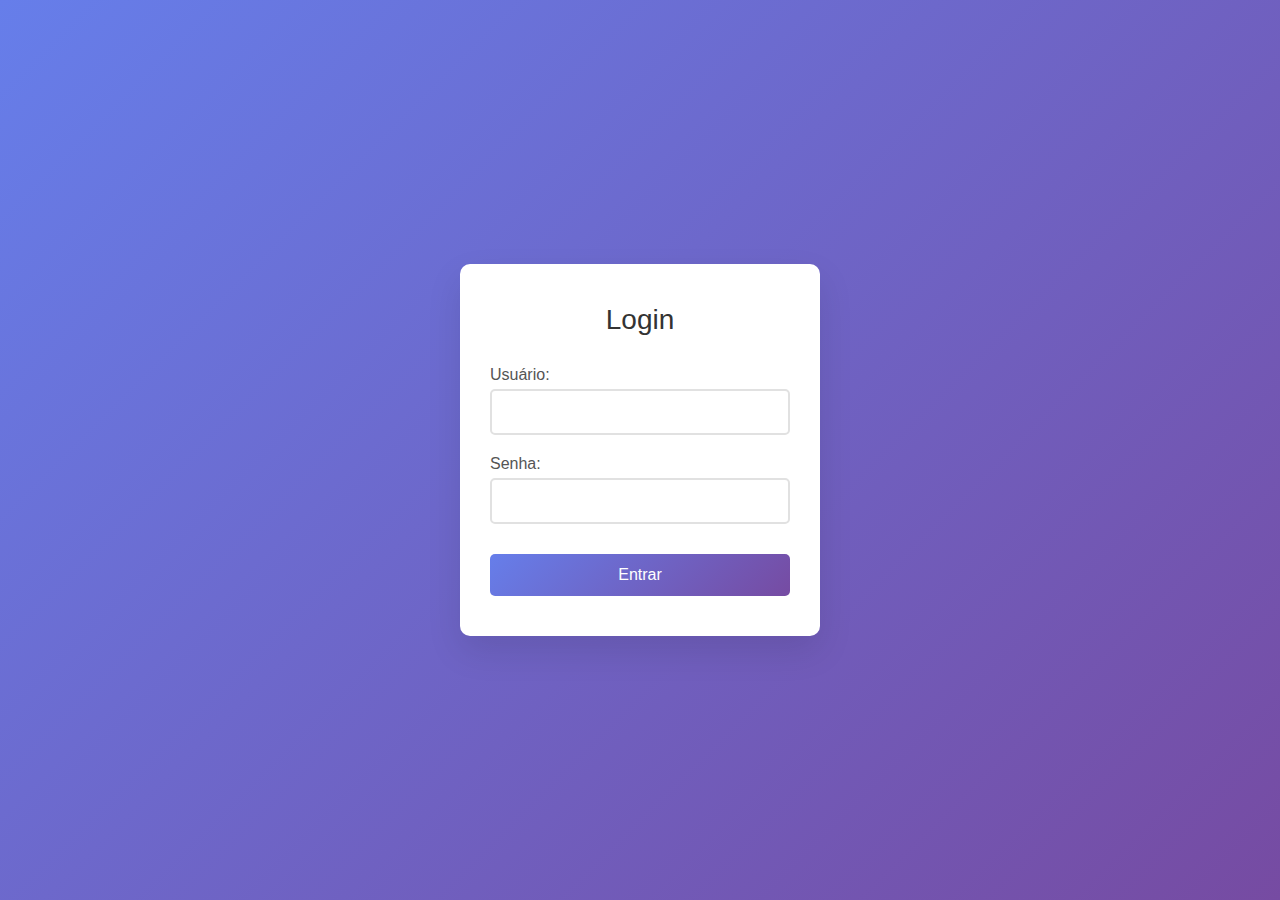
<file: src/main/resources/static/index.html>
<!DOCTYPE html>
<html lang="pt-BR">
<head>
    <meta charset="UTF-8">
    <meta name="viewport" content="width=device-width, initial-scale=1.0">
    <title>Login - Sistema</title>
    <link rel="stylesheet" href="style.css">
</head>
<body>
<div class="login-container">
    <div class="login-box">
        <h2>Login</h2>
        <form id="loginForm">
            <div class="input-group">
                <label for="username">Usuário:</label>
                <input type="text" id="username" name="username" required>
            </div>

            <div class="input-group">
                <label for="password">Senha:</label>
                <input type="password" id="password" name="password" required>
            </div>

            <button type="submit" class="login-btn">Entrar</button>

            <div id="message" class="message"></div>
        </form>
    </div>
</div>

<script src="login.js"></script>
</body>
</html>
</file>
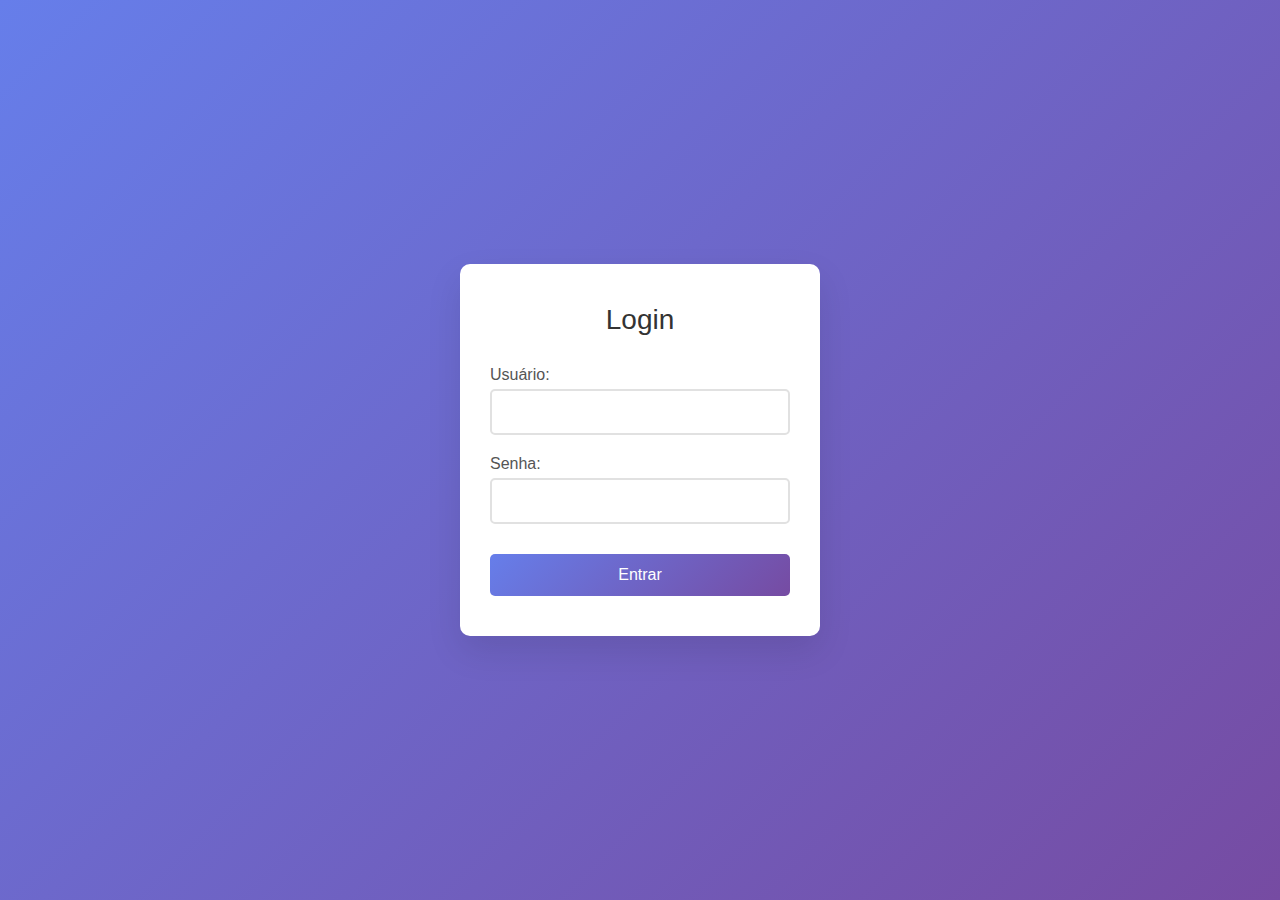
<file: src/main/resources/static/dashboard.html>
<!DOCTYPE html>
<html lang="pt-BR">
<head>
    <meta charset="UTF-8">
    <meta name="viewport" content="width=device-width, initial-scale=1.0">
    <title>Dashboard - Sistema</title>
    <link rel="stylesheet" href="style.css">
</head>
<body class="dashboard-body">
<div class="dashboard-container">
    <!-- Header -->
    <header class="dashboard-header">
        <div class="header-content">
            <h1>Dashboard</h1>
            <div class="user-info">
                <span id="welcomeMessage">Bem-vindo!</span>
                <button id="logoutBtn" class="logout-btn">Sair</button>
            </div>
        </div>
    </header>

    <!-- Main Content -->
    <main class="dashboard-main">
        <div class="dashboard-grid">
            <!-- Card de Boas-vindas -->
            <div class="card welcome-card">
                <h2>Bem-vindo ao Sistema</h2>
                <p>Você está logado com sucesso!</p>
                <div class="login-info">
                    <p><strong>Usuário:</strong> <span id="currentUser">-</span></p>
                    <p><strong>Último login:</strong> <span id="lastLogin">-</span></p>
                </div>
            </div>

            <!-- Card de Estatísticas -->
            <div class="card stats-card">
                <h3>Estatísticas</h3>
                <div class="stats-grid">
                    <div class="stat-item">
                        <span class="stat-number">1</span>
                        <span class="stat-label">Usuário Ativo</span>
                    </div>
                    <div class="stat-item">
                        <span class="stat-number" id="sessionTime">0</span>
                        <span class="stat-label">Minutos Online</span>
                    </div>
                </div>
            </div>

            <!-- Card de Ações -->
            <div class="card actions-card">
                <h3>Ações Disponíveis</h3>
                <div class="actions-list">
                    <button class="action-btn" onclick="showProfile()">
                        👤 Ver Perfil
                    </button>
                    <button class="action-btn" onclick="changePassword()">
                        🔒 Alterar Senha
                    </button>
                    <button class="action-btn" onclick="viewLogs()">
                        📋 Ver Logs
                    </button>
                </div>
            </div>

            <!-- Card de Informações do Sistema -->
            <div class="card system-card">
                <h3>Informações do Sistema</h3>
                <div class="system-info">
                    <p><strong>Status:</strong> <span class="status-active">Online</span></p>
                    <p><strong>Versão:</strong> 1.0.0</p>
                    <p><strong>Último backup:</strong> Hoje</p>
                </div>
            </div>
        </div>
    </main>
</div>

<!-- Modal para exibir informações -->
<div id="modal" class="modal">
    <div class="modal-content">
        <span class="close">&times;</span>
        <h3 id="modalTitle">Título</h3>
        <div id="modalBody">Conteúdo do modal</div>
    </div>
</div>

<script src="dashboard.js"></script>
</body>
</html>
</file>
<file: src/main/resources/static/style.css>
/* Reset básico */
* {
    margin: 0;
    padding: 0;
    box-sizing: border-box;
}

body {
    font-family: 'Arial', sans-serif;
    background: linear-gradient(135deg, #667eea 0%, #764ba2 100%);
    min-height: 100vh;
    display: flex;
    align-items: center;
    justify-content: center;
}

.login-container {
    width: 100%;
    max-width: 400px;
    padding: 20px;
}

.login-box {
    background: white;
    padding: 40px 30px;
    border-radius: 10px;
    box-shadow: 0 15px 35px rgba(0, 0, 0, 0.1);
    text-align: center;
}

.login-box h2 {
    margin-bottom: 30px;
    color: #333;
    font-size: 28px;
    font-weight: 300;
}

.input-group {
    margin-bottom: 20px;
    text-align: left;
}

.input-group label {
    display: block;
    margin-bottom: 5px;
    color: #555;
    font-weight: 500;
}

.input-group input {
    width: 100%;
    padding: 12px 15px;
    border: 2px solid #e1e1e1;
    border-radius: 5px;
    font-size: 16px;
    transition: border-color 0.3s ease;
}

.input-group input:focus {
    outline: none;
    border-color: #667eea;
}

.login-btn {
    width: 100%;
    padding: 12px;
    background: linear-gradient(135deg, #667eea 0%, #764ba2 100%);
    color: white;
    border: none;
    border-radius: 5px;
    font-size: 16px;
    font-weight: 500;
    cursor: pointer;
    transition: transform 0.2s ease;
    margin-top: 10px;
}

.login-btn:hover {
    transform: translateY(-2px);
}

.login-btn:active {
    transform: translateY(0);
}

.login-btn:disabled {
    background: #ccc;
    cursor: not-allowed;
    transform: none;
}

.message {
    margin-top: 15px;
    padding: 10px;
    border-radius: 5px;
    font-size: 14px;
    text-align: center;
    display: none;
}

.message.success {
    background-color: #d4edda;
    color: #155724;
    border: 1px solid #c3e6cb;
    display: block;
}

.message.error {
    background-color: #f8d7da;
    color: #721c24;
    border: 1px solid #f5c6cb;
    display: block;
}

.loading {
    display: inline-block;
    width: 16px;
    height: 16px;
    border: 2px solid #f3f3f3;
    border-top: 2px solid #333;
    border-radius: 50%;
    animation: spin 1s linear infinite;
    margin-right: 8px;
}

@keyframes spin {
    0% { transform: rotate(0deg); }
    100% { transform: rotate(360deg); }
}

/* Estilos do Dashboard */
.dashboard-body {
    background: #f5f5f5;
    min-height: 100vh;
    display: block;
}

.dashboard-container {
    max-width: 1200px;
    margin: 0 auto;
    min-height: 100vh;
}

.dashboard-header {
    background: linear-gradient(135deg, #667eea 0%, #764ba2 100%);
    color: white;
    padding: 20px 0;
    box-shadow: 0 2px 10px rgba(0, 0, 0, 0.1);
}

.header-content {
    max-width: 1200px;
    margin: 0 auto;
    padding: 0 20px;
    display: flex;
    justify-content: space-between;
    align-items: center;
}

.header-content h1 {
    margin: 0;
    font-size: 28px;
    font-weight: 300;
}

.user-info {
    display: flex;
    align-items: center;
    gap: 15px;
}

.logout-btn {
    background: rgba(255, 255, 255, 0.2);
    color: white;
    border: 1px solid rgba(255, 255, 255, 0.3);
    padding: 8px 16px;
    border-radius: 5px;
    cursor: pointer;
    transition: all 0.3s ease;
}

.logout-btn:hover {
    background: rgba(255, 255, 255, 0.3);
    transform: translateY(-1px);
}

.dashboard-main {
    padding: 30px 20px;
}

.dashboard-grid {
    display: grid;
    grid-template-columns: repeat(auto-fit, minmax(300px, 1fr));
    gap: 20px;
}

.card {
    background: white;
    padding: 25px;
    border-radius: 10px;
    box-shadow: 0 5px 15px rgba(0, 0, 0, 0.08);
    transition: transform 0.3s ease, box-shadow 0.3s ease;
}

.card:hover {
    transform: translateY(-2px);
    box-shadow: 0 8px 25px rgba(0, 0, 0, 0.12);
}

.card h2, .card h3 {
    margin: 0 0 15px 0;
    color: #333;
}

.welcome-card {
    grid-column: span 2;
}

.login-info {
    margin-top: 15px;
    padding-top: 15px;
    border-top: 1px solid #eee;
}

.login-info p {
    margin: 5px 0;
    color: #666;
}

.stats-grid {
    display: grid;
    grid-template-columns: repeat(2, 1fr);
    gap: 15px;
}

.stat-item {
    text-align: center;
    padding: 15px;
    background: #f8f9fa;
    border-radius: 8px;
}

.stat-number {
    display: block;
    font-size: 24px;
    font-weight: bold;
    color: #667eea;
    margin-bottom: 5px;
}

.stat-label {
    font-size: 12px;
    color: #666;
    text-transform: uppercase;
}

.actions-list {
    display: flex;
    flex-direction: column;
    gap: 10px;
}

.action-btn {
    background: #f8f9fa;
    border: 1px solid #e9ecef;
    padding: 12px 15px;
    border-radius: 6px;
    cursor: pointer;
    transition: all 0.3s ease;
    text-align: left;
    font-size: 14px;
}

.action-btn:hover {
    background: #667eea;
    color: white;
    border-color: #667eea;
}

.system-info p {
    margin: 8px 0;
    color: #666;
}

.status-active {
    color: #28a745;
    font-weight: bold;
}

/* Modal */
.modal {
    display: none;
    position: fixed;
    z-index: 1000;
    left: 0;
    top: 0;
    width: 100%;
    height: 100%;
    background-color: rgba(0, 0, 0, 0.5);
}

.modal-content {
    background-color: white;
    margin: 15% auto;
    padding: 20px;
    border-radius: 10px;
    width: 80%;
    max-width: 500px;
    position: relative;
}

.close {
    color: #aaa;
    float: right;
    font-size: 28px;
    font-weight: bold;
    cursor: pointer;
    position: absolute;
    top: 10px;
    right: 15px;
}

.close:hover {
    color: #000;
}

/* Responsividade */
@media (max-width: 768px) {
    .welcome-card {
        grid-column: span 1;
    }

    .header-content {
        flex-direction: column;
        gap: 15px;
        text-align: center;
    }

    .dashboard-grid {
        grid-template-columns: 1fr;
    }

    .stats-grid {
        grid-template-columns: 1fr;
    }
}

@media (max-width: 480px) {
    .login-container {
        padding: 10px;
    }

    .login-box {
        padding: 30px 20px;
    }

    .login-box h2 {
        font-size: 24px;
    }

    .dashboard-main {
        padding: 20px 10px;
    }

    .modal-content {
        width: 95%;
        margin: 10% auto;
    }
}
</file>
